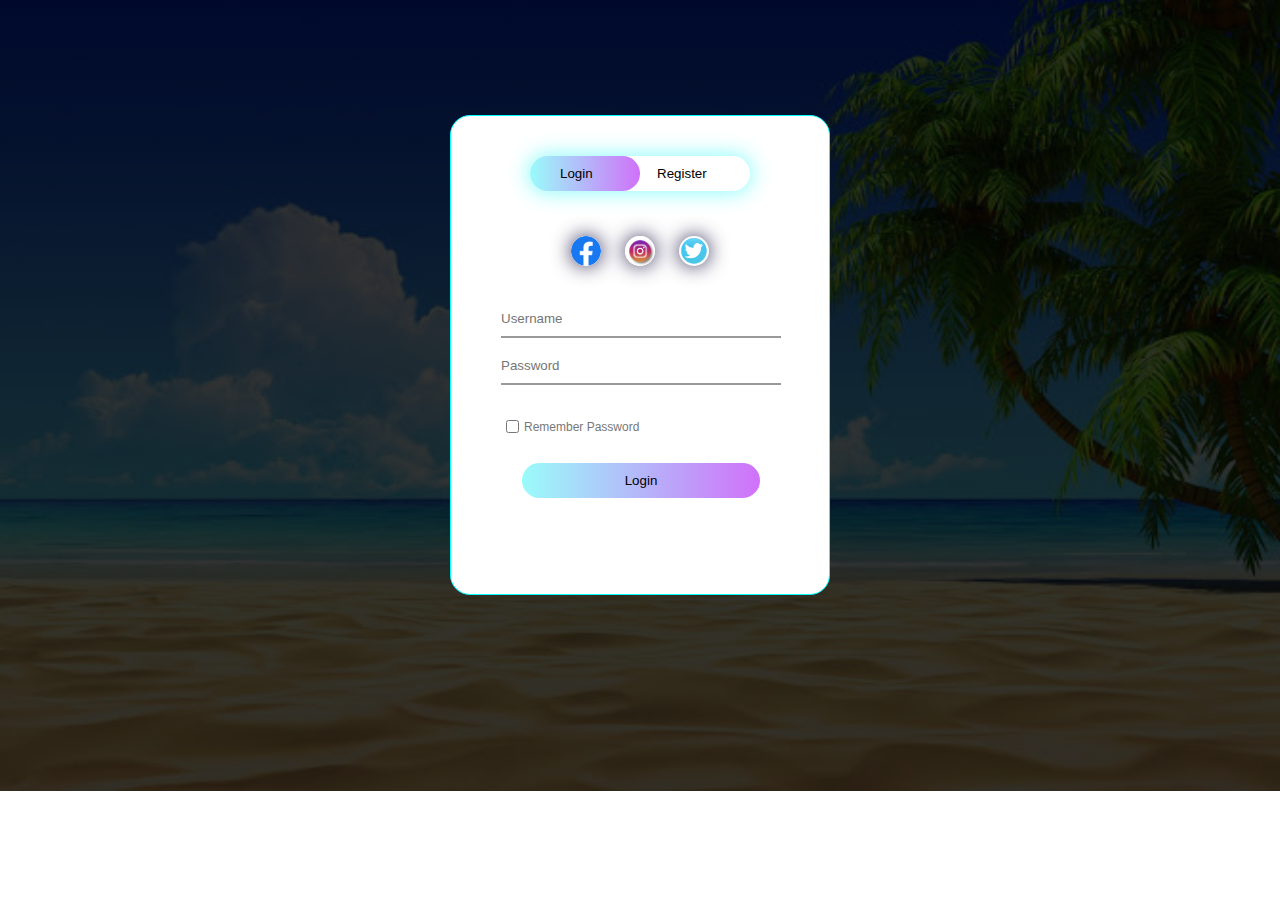
<file: index.html>
<!DOCTYPE html>
<html lang="en">
  <head>
    <meta charset="UTF-8" />
    <meta http-equiv="X-UA-Compatible" content="IE=edge" />
    <meta name="viewport" content="width=device-width, initial-scale=1.0" />
    <title>login</title>
  <link rel="stylesheet" href="./login.css">
  </head>
  <body>
    <div class="container">
      <div class="form-box">
        <div class="button-box">
          <div id="btn"></div>

          <button type="button" class="toggle-btn" onclick="login()">Login</button>
          <button type="button" class="toggle-btn" onclick="register()">Register</button>
        </div>

        <div class="social-midea">
          <img src="facebook-logo-3-1.png" alt="" />
          <img src="insta.jpeg" alt="" />
          <img src="twitter_PNG29.png" alt="" />
        </div>

        <form action="" class="login-form" id="login">
          <input
          id="username"
            type="text"
            class="form-field"
            placeholder="Username"
            required
          />
          <input
          id="password"
            type="password"
            class="form-field"
            placeholder="Password"
            required
          />
          <input type="checkbox" class="checkbox"><span>Remember Password</span>
          <button type="submit" class="submit" id="login">Login</button>
        </form>

        <form action="./welcome.html"  class="login-form" id="register">
          <input
            type="email"
            class="form-field"
            placeholder="Email Address"
            required
          />

          <input
          id="usernames"
            type="text"
            class="form-field"
            placeholder="Username"
            required
          />

          <input
          id="passwords"
            type="password"
            class="form-field"
            placeholder="Password"
            required
          />
          <input type="checkbox" class="checkbox"><span>Terms Accept to thr terms & condittions</span>
          <button onclick="re()" type="submit" class="submit">Register</button>
        </form>



      </div>
    </div>

    <script>
      var x= document.getElementById("login");
      var y= document.getElementById("register");
      var z= document.getElementById("btn");
    
    function register(){
      x.style.left ="-400px";
      y.style.left ="50px";
      z.style.left ="110px";
    }
    
    function login(){
      x.style.left ="50px";
      y.style.left ="450px";
      z.style.left ="0";
    }
  

const users = [
    { username: 'user1', password: 'password1' },
    { username: 'user2', password: 'password2' },
    { username: 'user3', password: 'password3' },
    { username: 'mm', password: 'mm' },
    { username: '123', password: '123' },
  
  ];

  
  function validateLogin(username, password) {
    
    const user = users.find(u => u.username === username && u.password === password);
    
    if (user) {
      window.location.href = 'welcome.html';
    } else {
      alert('Invalid username or password. Please try again.'); 
  }
  }
  document.getElementById('login').addEventListener('submit', function(event) {
    event.preventDefault(); 
    
    const username = document.getElementById('username').value;
    const password = document.getElementById('password').value;
    
    validateLogin(username, password);
  });
      
  function re(){
    alert('Successfully Registered!');
    } 
    
    </script>

  </body>
</html>
</file>
<file: login.css>
*{
    margin: 0;
    padding: 0;
    box-sizing: border-box;
    font-family: sans-serif;
}

.container{ width:100%;
    height:791px;
    background-image: linear-gradient(rgba(0,0,0,0.8),rgba(0,0,0,0.8)),url('back.jpeg'); 
    background-position: center;
    background-size: cover;
    position: absolute;
   
}
.form-box{
    width: 380px;
    height: 480px;
    background: white;
    margin: 9% auto;
    position: relative;
    padding: 5px;
    overflow: hidden;
    border: solid .5px aqua;
    border-radius: 20px;
}

.button-box{ 
   
    width: 220px;
    margin: 35px auto;
    position: relative;
    box-shadow: 0 0 20px 3px #9AFBFA;
    border-radius: 35px;
}

.toggle-btn{
    padding: 10px 30px;
    cursor: pointer;
    background: transparent;
    border: 0;
    outline: none;
    position: relative;
}

#btn{
    top: 0;
    left: 0;
    position: absolute;
    width: 110px;
    height: 100%;
    background: linear-gradient(to right,#9AFBFA,#d071f9);
    border-radius: 30px;
    transition: 1s;
}

.social-midea{margin: 30px auto;
text-align: center;
}

.social-midea img{
    width: 30px;
    margin: 10px 10px;
    box-shadow: 0 0 20px 0 #2f2951;
    border-radius: 50px;
    cursor: pointer;


}
.login-form{
    top: 180px;
    position: absolute;
    border: 0px solid;
    width: 280px;
    transition: 1s;
}

.form-field{
    width: 100%;
    padding: 10px 0;
    margin: 5px 0;
    border-top: 0;
    border-left: 0;
    border-right: 0;
    border-bottom: 2px solid #999;
    outline: none;
    background: transparent;
}

.submit{width: 85%;
padding: 10px 25px;
cursor: pointer;
display: block;
margin: auto;
background: linear-gradient(to right,#9AFBFA,#d071f9);
border: 0;
outline: none;
border-radius: 25px;}

.checkbox{
    margin: 30px 5px;

}

span{color: #777;
font-size: 12px;
bottom: 64px;
position: absolute;
}

#login{
    left: 50px;
}

#register{
    left: 450px;
}
</file>
